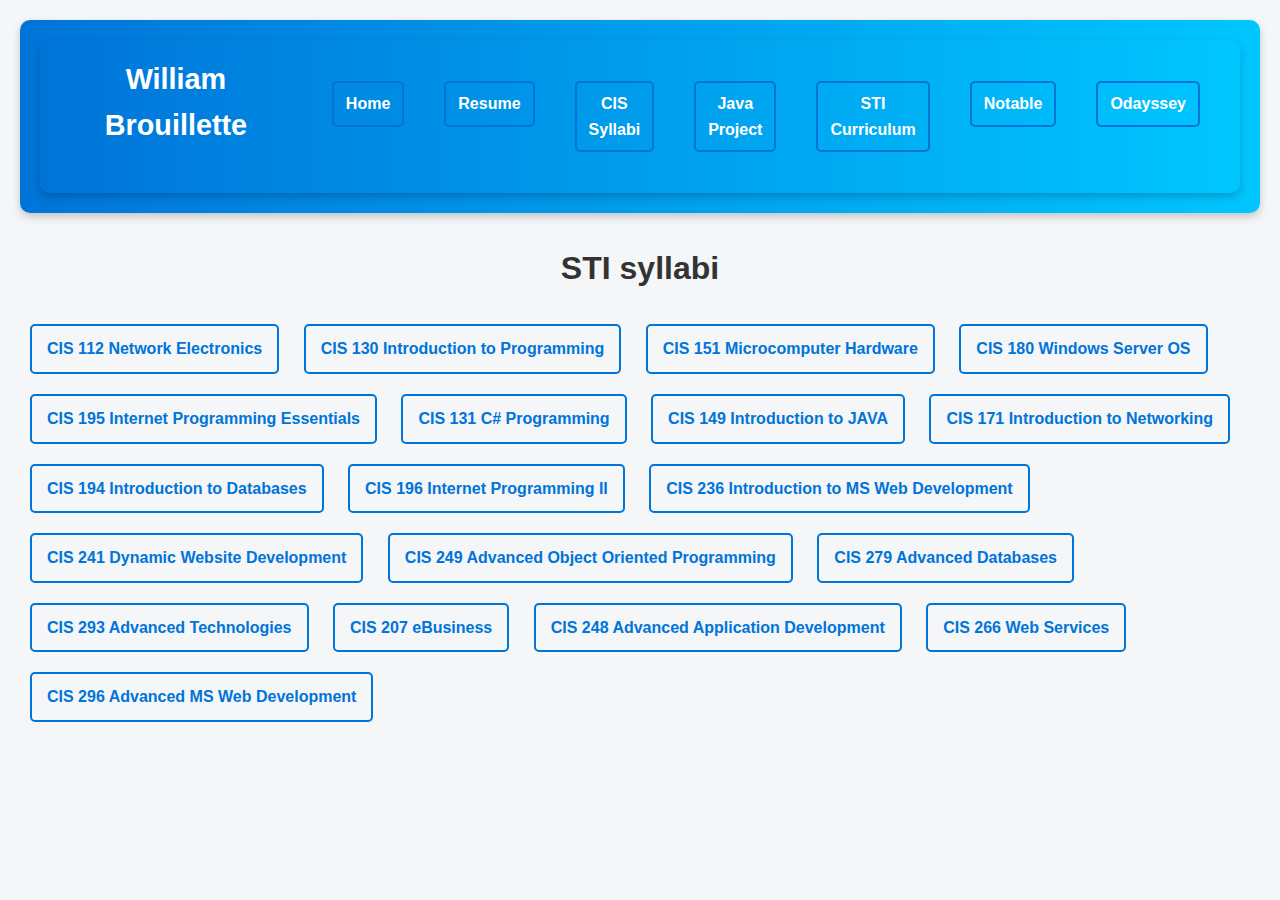
<file: CIS_Syllabi.html>
<link rel="stylesheet" href="style.css">
<Title>CIS Syllabi</Title>
<body>
    <div id="header-container"></div>
    <h1> STI syllabi</h1>
    <a class="button" href="Syllabus/CIS112.pdf">CIS 112  Network Electronics</a>
    <a class="button"href="Syllabus/CIS130.pdf">CIS 130  Introduction to Programming</a>
    <a class="button"href="Syllabus/CIS151.pdf">CIS 151  Microcomputer Hardware</a>
    <a class="button"href="Syllabus/CIS180.pdf">CIS 180  Windows Server OS</a>
    <a class="button"href="Syllabus/CIS195.pdf">CIS 195  Internet Programming Essentials</a>
    <a class="button"href="Syllabus/CIS131.pdf">CIS 131  C# Programming</a>
    <a class="button"href="Syllabus/CIS149.pdf">CIS 149  Introduction to JAVA</a>
    <a class="button"href="Syllabus/CIS171.pdf">CIS 171  Introduction to Networking</a>
    <a class="button"href="Syllabus/CIS194.pdf">CIS 194  Introduction to Databases</a>
    <a class="button"href="Syllabus/CIS196.pdf">CIS 196  Internet Programming II</a>
    <a class="button"href="Syllabus/CIS236.pdf">CIS 236  Introduction to MS Web Development</a>
    <a class="button"href="Syllabus/CIS241.pdf">CIS 241  Dynamic Website Development</a>
    <a class="button"href="Syllabus/CIS249.pdf">CIS 249  Advanced Object Oriented Programming</a>
    <a class="button"href="Syllabus/CIS279.pdf">CIS 279  Advanced Databases</a>
    <a class="button"href="Syllabus/CIS293.pdf">CIS 293  Advanced Technologies</a>
    <a class="button"href="Syllabus/CIS207.pdf">CIS 207  eBusiness</a>
    <a class="button" href="Syllabus/CIS248.pdf">CIS 248  Advanced Application Development</a>
    <a class="button"href="Syllabus/CIS266.pdf">CIS 266  Web Services</a>
    <a class="button"href="Syllabus/CIS296.pdf">CIS 296  Advanced MS Web Development</a>
    <script>
        fetch('_partials/header.html')
        .then(response => response.text())
        .then(data => {
            document.getElementById('header-container').innerHTML = data;
        })
        .catch(error = console.error('error loading the header', error));
    </script>
</body>
</file>
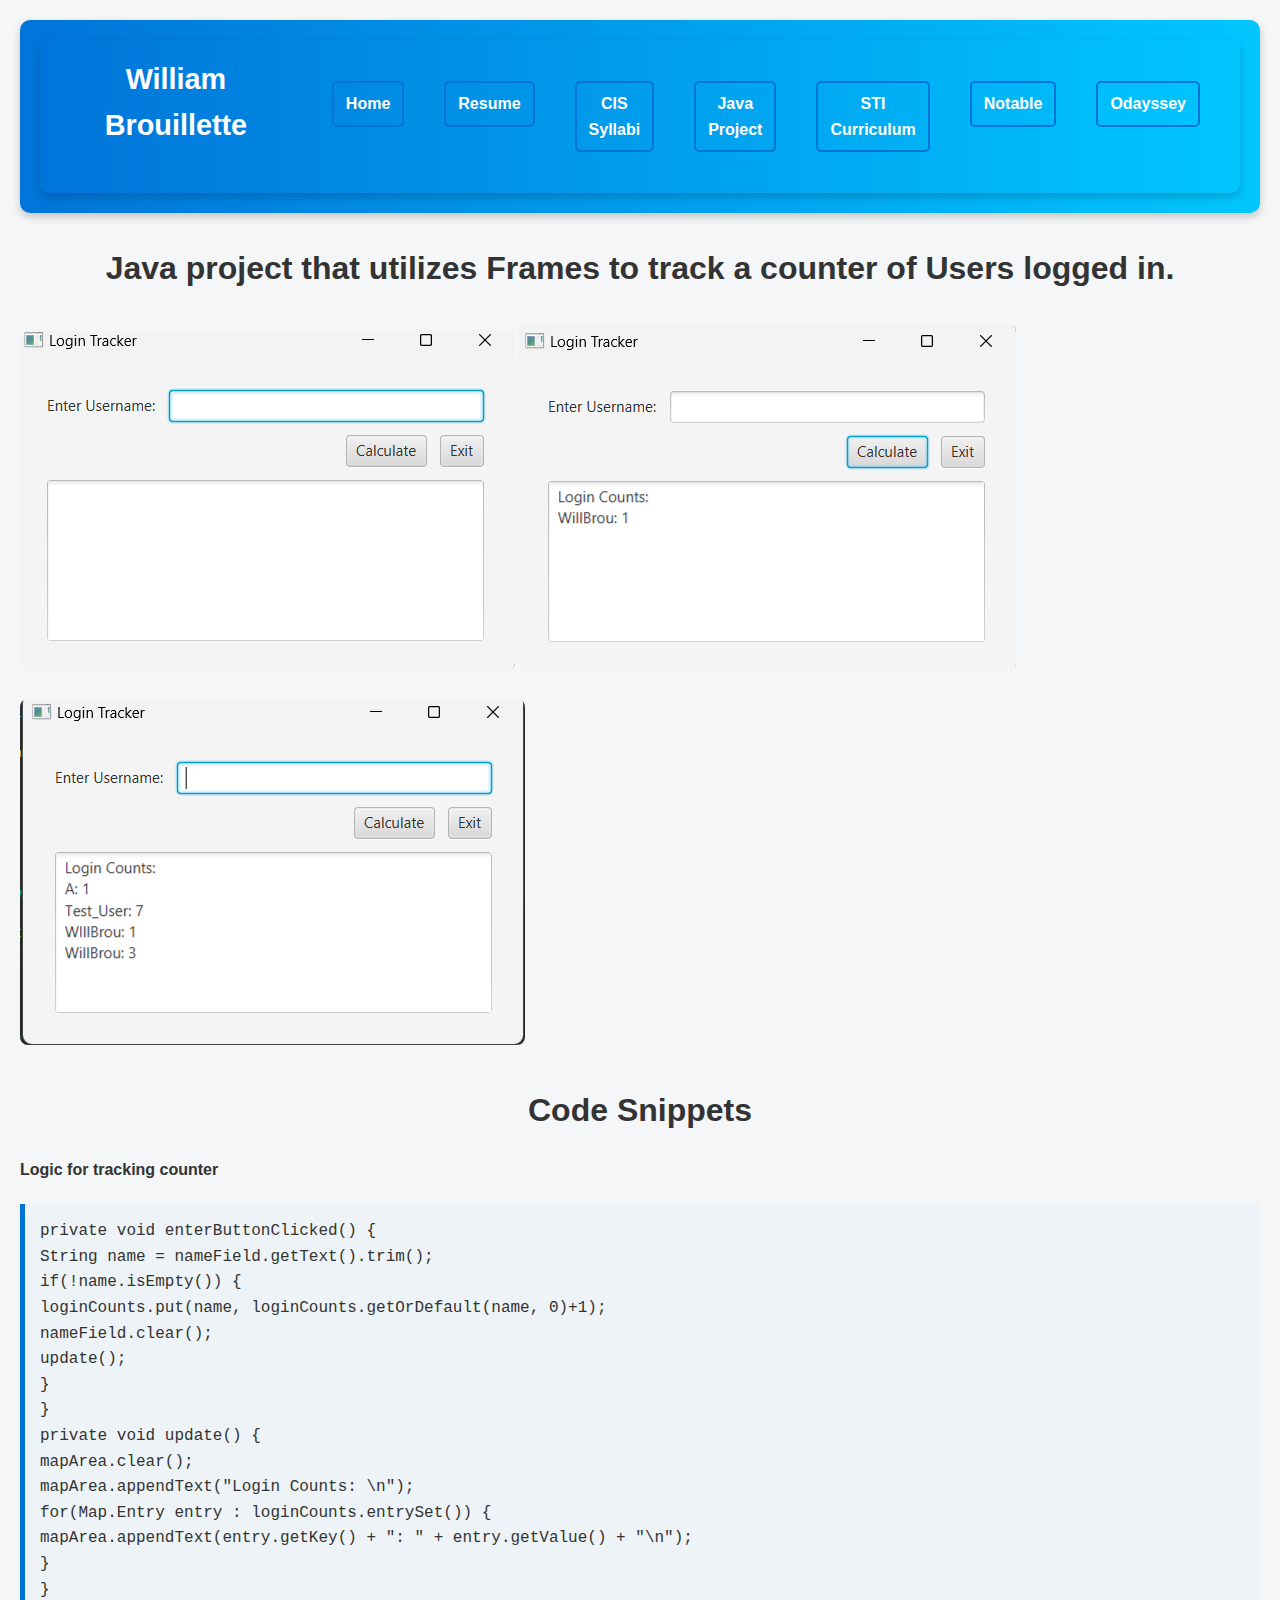
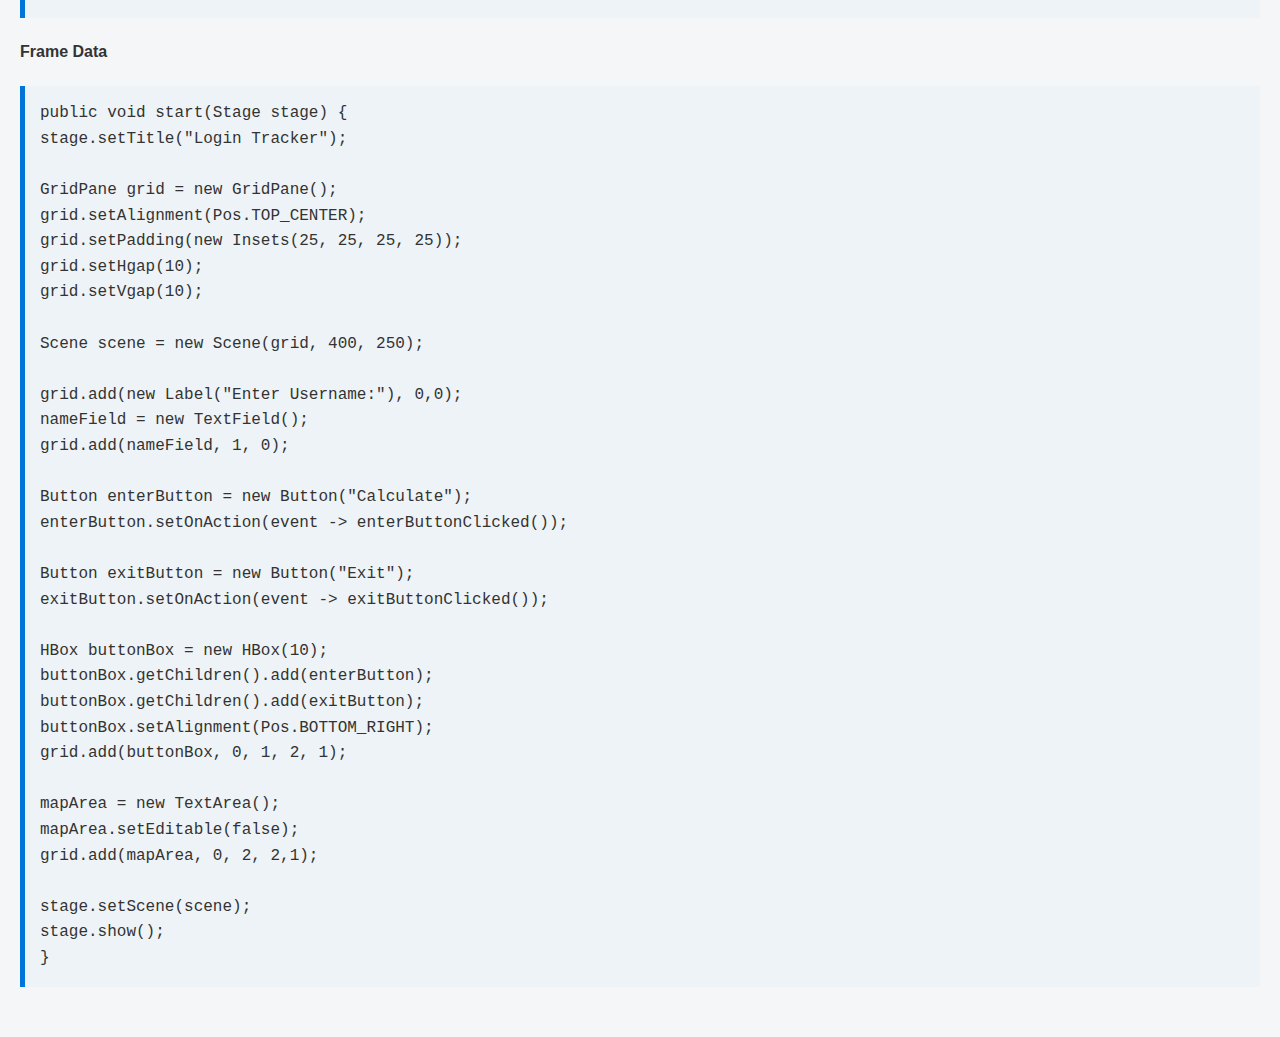
<file: Java.html>
<link rel="stylesheet" href="style.css">
<title>Java Login Tracker</title>
<body>

    <div id="header-container"></div>
    <h1> Java project that utilizes Frames to track a counter of Users logged in.</h1>
    <div>
        <img src="Assets/Java/input.png" alt="input">
        <img src="Assets/Java/single.png" alt="single">
        <img src="Assets/Java/Multiple.png" alt="multiple">
    </div>
    <div>
        <h1>Code Snippets</h1>
        <h4>Logic for tracking counter</h4>
        <blockquote>    private void enterButtonClicked() {  <br>
            String name = nameField.getText().trim();  <br>
            if(!name.isEmpty()) {  <br>
                loginCounts.put(name, loginCounts.getOrDefault(name, 0)+1);  <br>
                nameField.clear();  <br>
                update();  <br>
            }  <br>
        }<br>
        private void update() {<br>
            mapArea.clear();<br>
            mapArea.appendText("Login Counts: \n");<br>
            for(Map.Entry<String, Integer> entry : loginCounts.entrySet()) {<br>
                mapArea.appendText(entry.getKey() + ": " + entry.getValue() + "\n");<br>
            }<br>       
        }</blockquote>
        <h4>Frame Data</h4>
        <blockquote> public void start(Stage stage) {<br>
            stage.setTitle("Login Tracker");<br><br>
            
            GridPane grid = new GridPane();<br>
            grid.setAlignment(Pos.TOP_CENTER);<br>
            grid.setPadding(new Insets(25, 25, 25, 25));<br>
            grid.setHgap(10);<br>
            grid.setVgap(10);<br><br>
            
            Scene scene = new Scene(grid, 400, 250);<br><br>
            
            grid.add(new Label("Enter Username:"), 0,0);<br>
            nameField = new TextField();<br>
            grid.add(nameField, 1, 0);<br><br>
            
            Button enterButton = new Button("Calculate");<br>
            enterButton.setOnAction(event -> enterButtonClicked());<br><br>
            
            Button exitButton = new Button("Exit");<br>
            exitButton.setOnAction(event -> exitButtonClicked());<br><br>
            
            HBox buttonBox = new HBox(10);<br>
            buttonBox.getChildren().add(enterButton);<br>
            buttonBox.getChildren().add(exitButton);<br>
            buttonBox.setAlignment(Pos.BOTTOM_RIGHT);<br>
            grid.add(buttonBox, 0, 1, 2, 1);<br><br>
            
            mapArea = new TextArea();<br>
            mapArea.setEditable(false);<br>
            grid.add(mapArea, 0, 2, 2,1);<br><br>
            
            stage.setScene(scene);<br>
            stage.show();<br>
        }</blockquote>
    </div>

    <script>
        fetch('_partials/header.html')
        .then(response => response.text())
        .then(data => {
            document.getElementById('header-container').innerHTML = data;
        })
        .catch(error = console.error('error loading the header', error));
    </script>
</body>
</file>
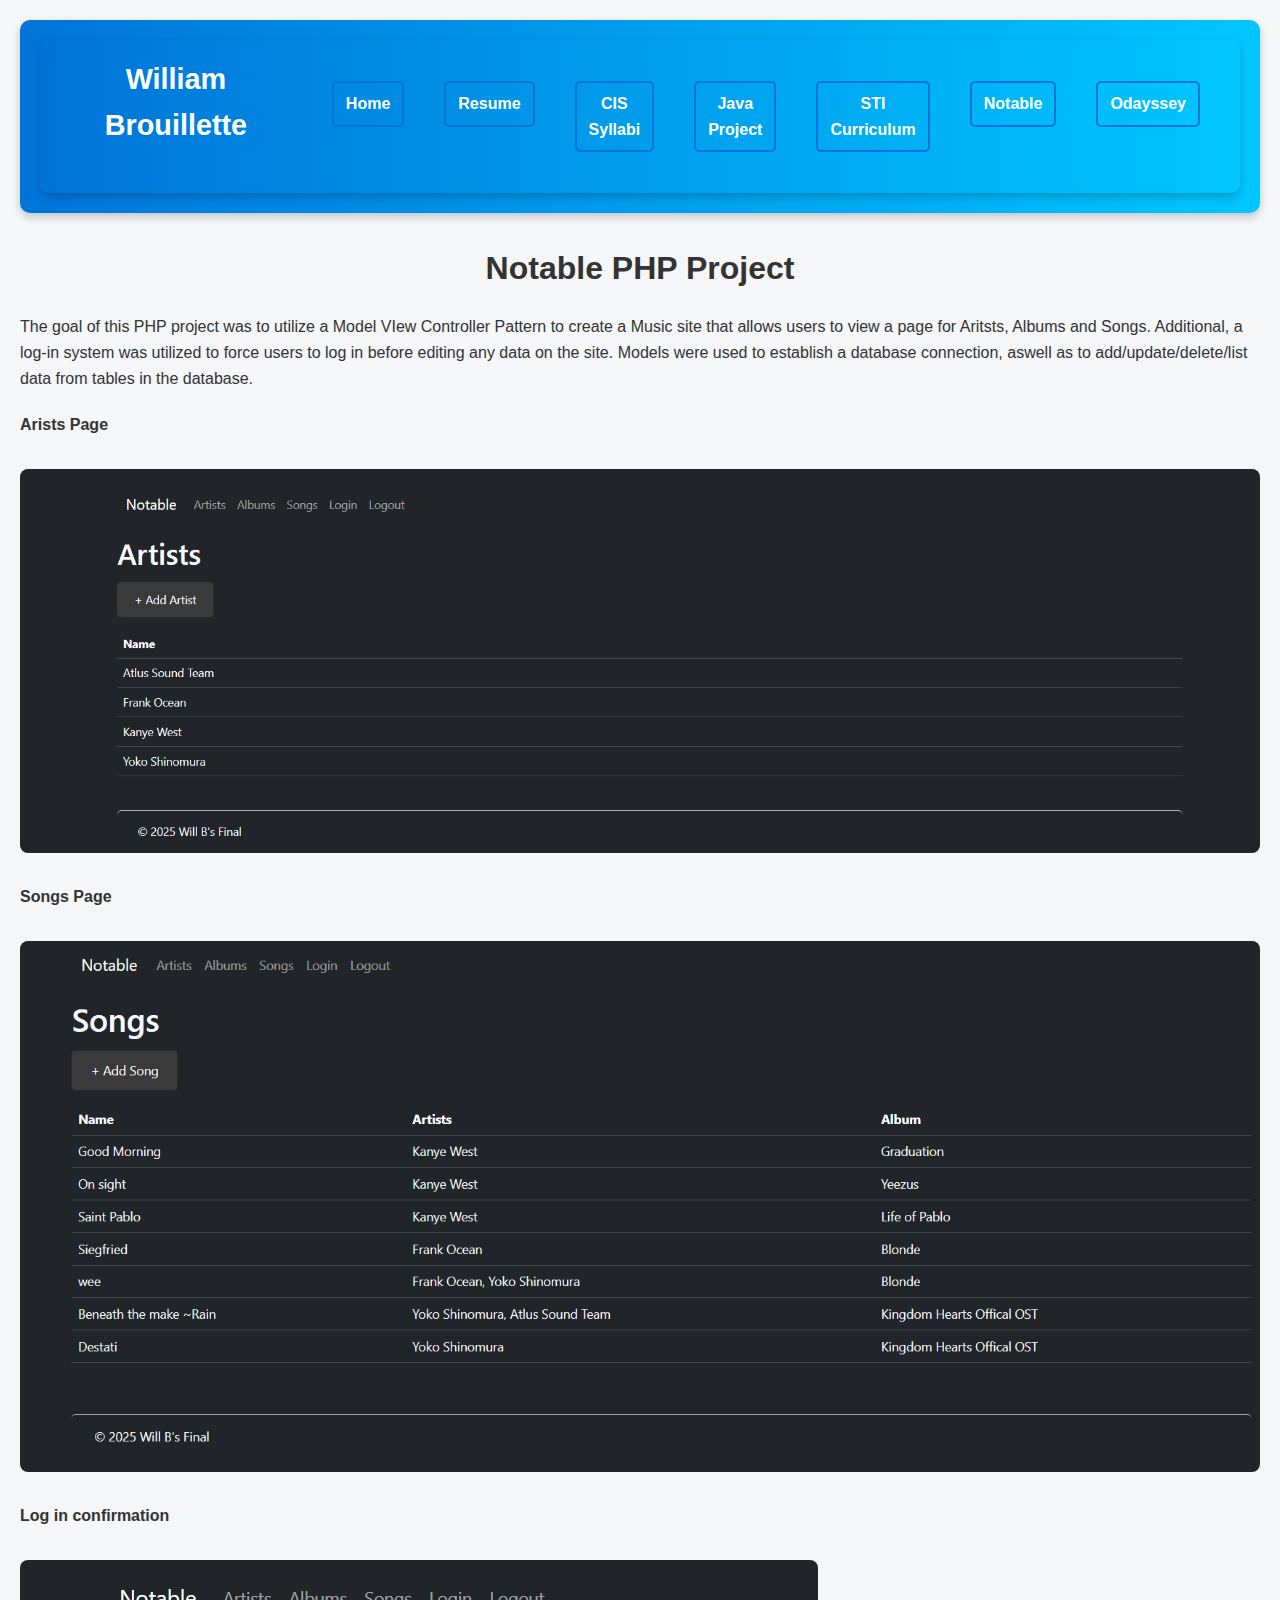
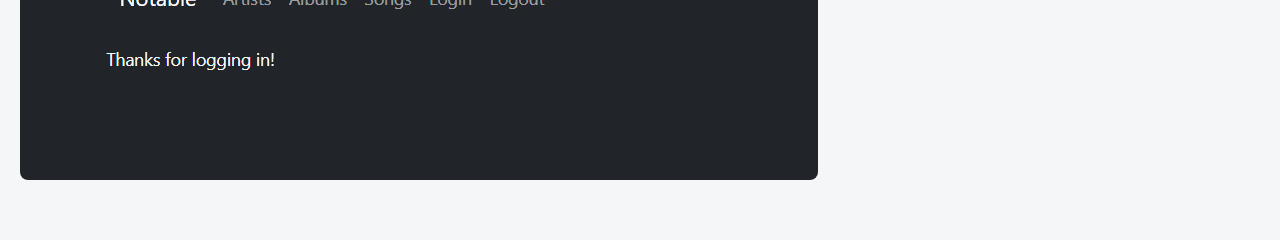
<file: Notable.html>
<link rel="stylesheet" href="style.css">
<title>Notable Site</title>
<header>
    <nav class="navbar">
        <div class="navbar-title">William Brouillette</div>
        <ul class="navbar-links">
            <li><a href="index.html">Home</a></li>
            <li><a href="Assets/WilliamBrouilletteResume.pdf">Resume</a></li>
            <li><a href="CIS_Syllabi.html">CIS Syllabi</a></li>
            <li><a href="Java.html">Java Project</a></li>
            <li><a href="http://catalog.southeasttech.edu/preview_program.php?catoid=17&poid=2004&hl=%22programming%22" target="_blank">STI Curriculum</a></li>
            <li><a href="Notable.html">Notable</a></li>
            <li><a href="Odayssey.html">Odayssey</a></li>
        </ul>
    </nav>
</header>
<body>
<h1>Notable PHP Project</h1>
<p>The goal of this PHP project was to utilize a Model VIew Controller Pattern to create a Music site that allows users to view a page for Aritsts, Albums and Songs. 
    Additional, a log-in system was utilized to force users to log in before editing any data on the site. Models were used to establish a database connection,
aswell as to add/update/delete/list data from tables in the database.</p>
    <div>
        <h4>Arists Page</h4>
        <img src="Assets/Notable/artists.png" alt="artist page">
        <h4>Songs Page</h4>
        <img src="Assets/Notable/songs.png" alt="songs">
        <h4>Log in confirmation</h4>
        <img src="Assets/Notable/logged2in.png" alt="logged in">
    </div>

</body>
</file>
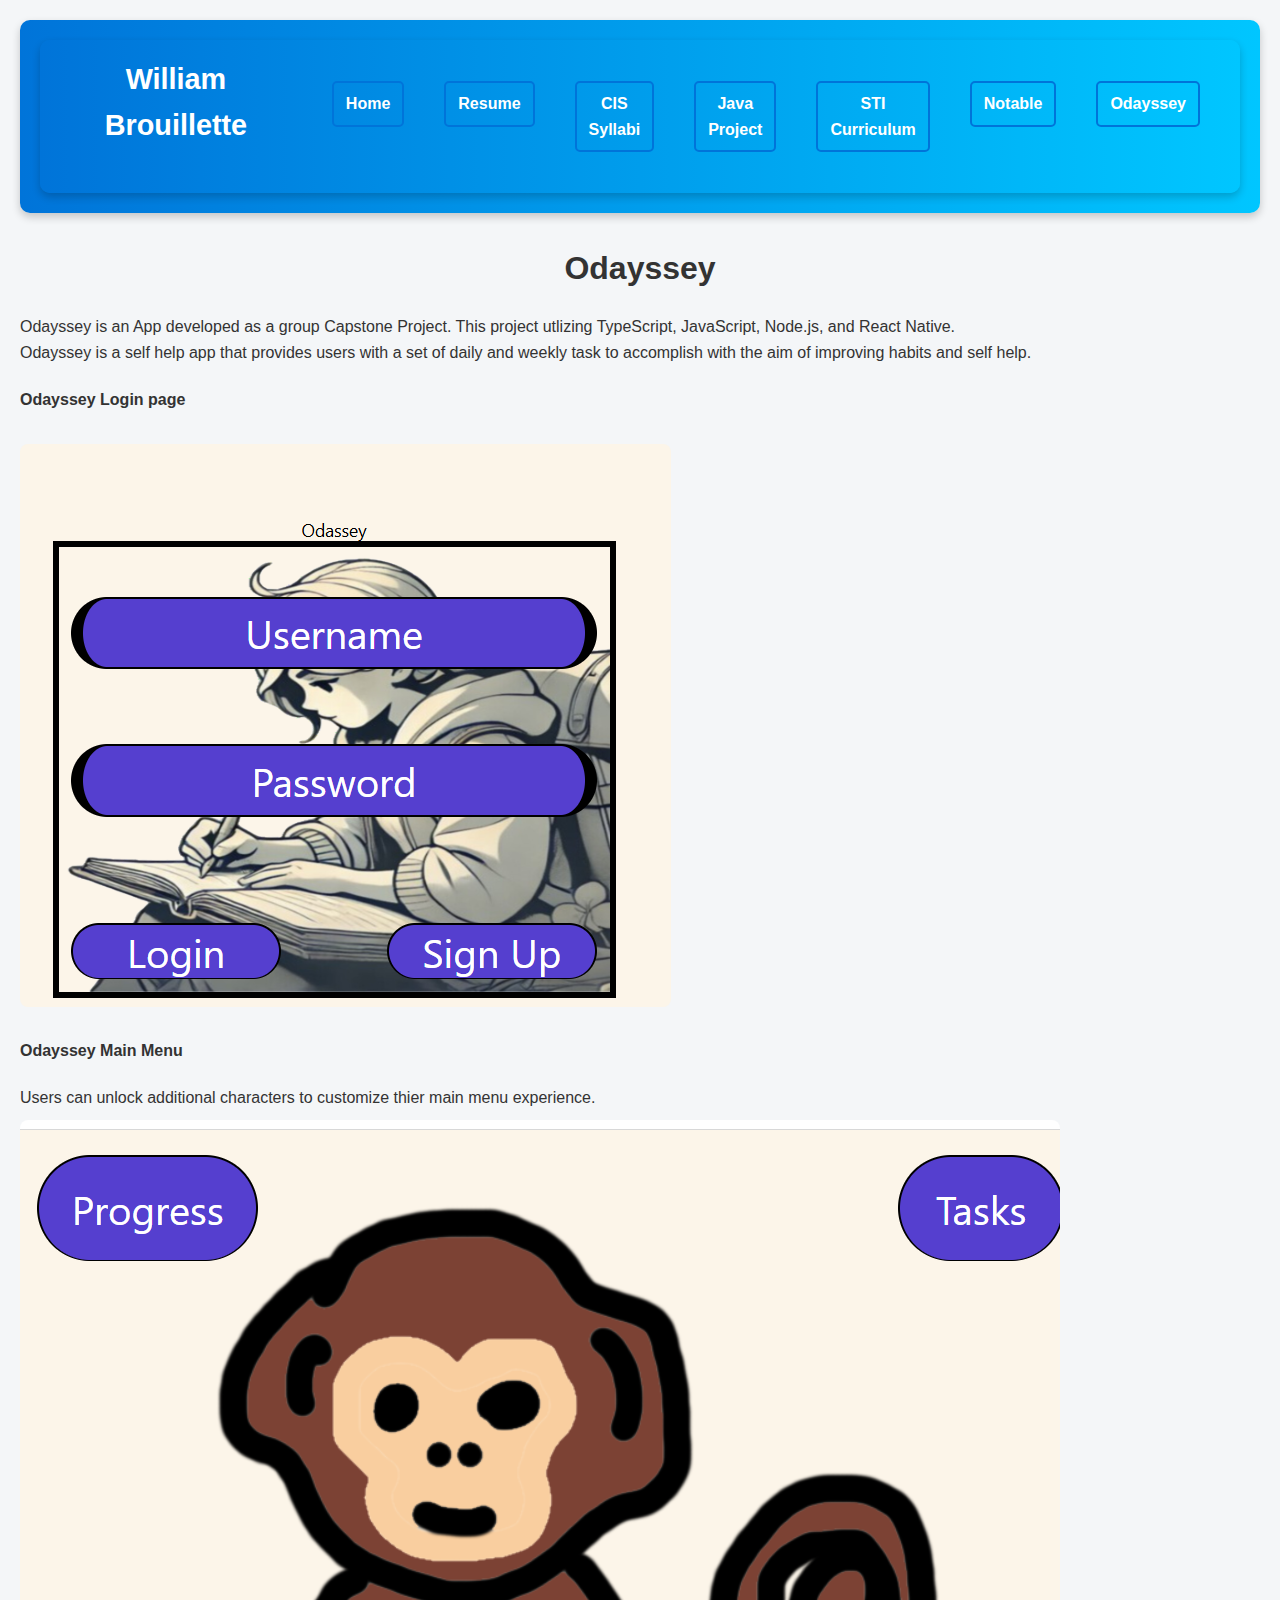
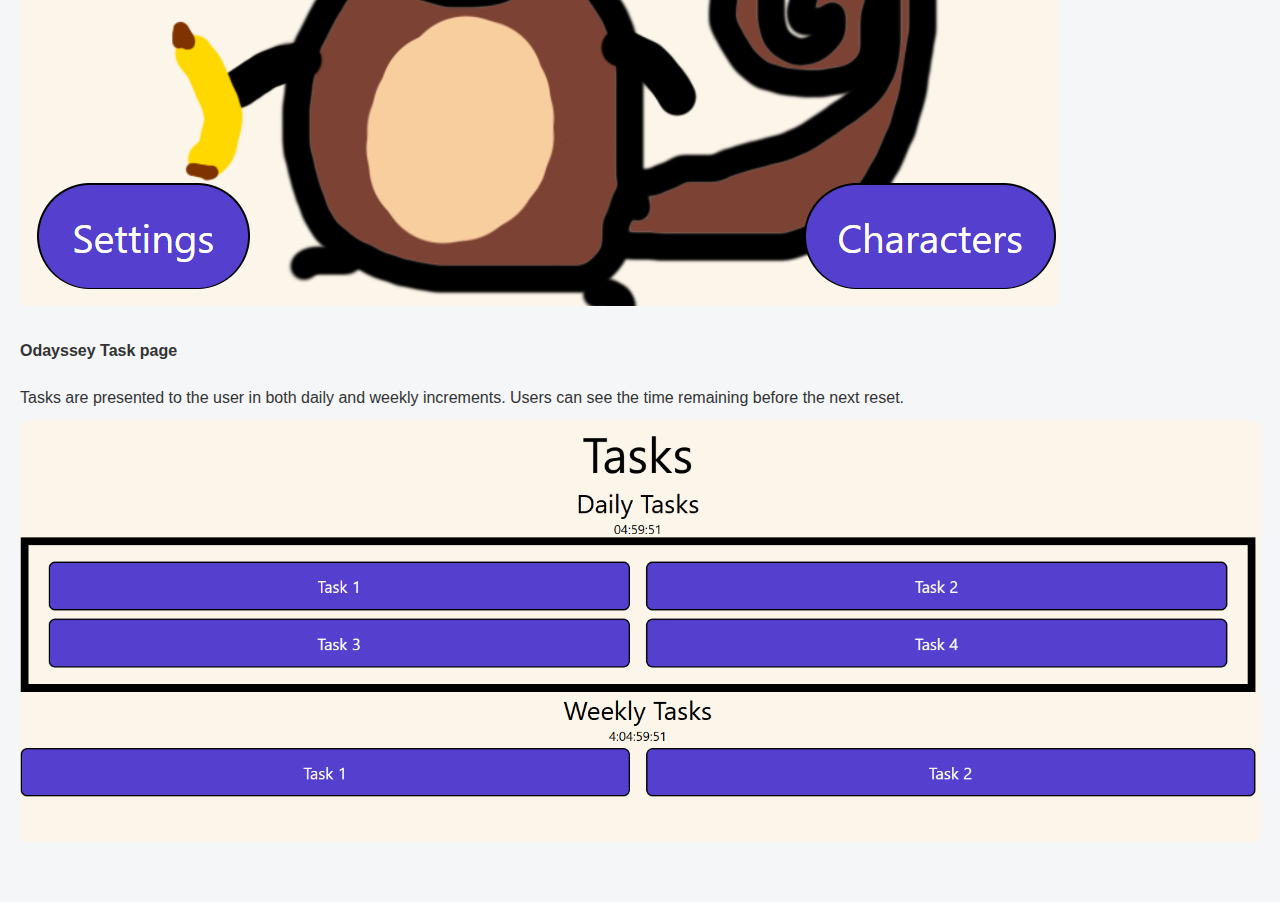
<file: odayssey.html>
<link rel="stylesheet" href="style.css">
<title>Odayssey App</title>
<header>
    <nav class="navbar">
        <div class="navbar-title">William Brouillette</div>
        <ul class="navbar-links">
            <li><a href="index.html">Home</a></li>
            <li><a href="Assets/WilliamBrouilletteResume.pdf">Resume</a></li>
            <li><a href="CIS_Syllabi.html">CIS Syllabi</a></li>
            <li><a href="Java.html">Java Project</a></li>
            <li><a href="http://catalog.southeasttech.edu/preview_program.php?catoid=17&poid=2004&hl=%22programming%22" target="_blank">STI Curriculum</a></li>
            <li><a href="Notable.html">Notable</a></li>
            <li><a href="Odayssey.html">Odayssey</a></li>
        </ul>
    </nav>
</header>
<body>

<h1>Odayssey</h1>
<p>Odayssey is an App developed as a group Capstone Project. This project utlizing TypeScript, JavaScript, Node.js, and React Native.</p>
<p>Odayssey is a self help app that provides users with a set of daily and weekly task to accomplish with the aim of improving 
    habits and self help.</p>

    <div>
        <h4>Odayssey Login page</h4>
        <img src="Assets/odayssey/login.png" alt="login">
        <h4>Odayssey Main Menu</h4>
        <P>Users can unlock additional characters to customize thier main menu experience.</P>
        <img src="Assets/odayssey/main.png" alt="main">
        <h4>Odayssey Task page</h4>
        <P>Tasks are presented to the user in both daily and weekly increments. Users can see the time remaining before the next reset.</P>
        <img src="Assets/odayssey/tasks.png" alt="task page">
    </div>
</body>
</file>
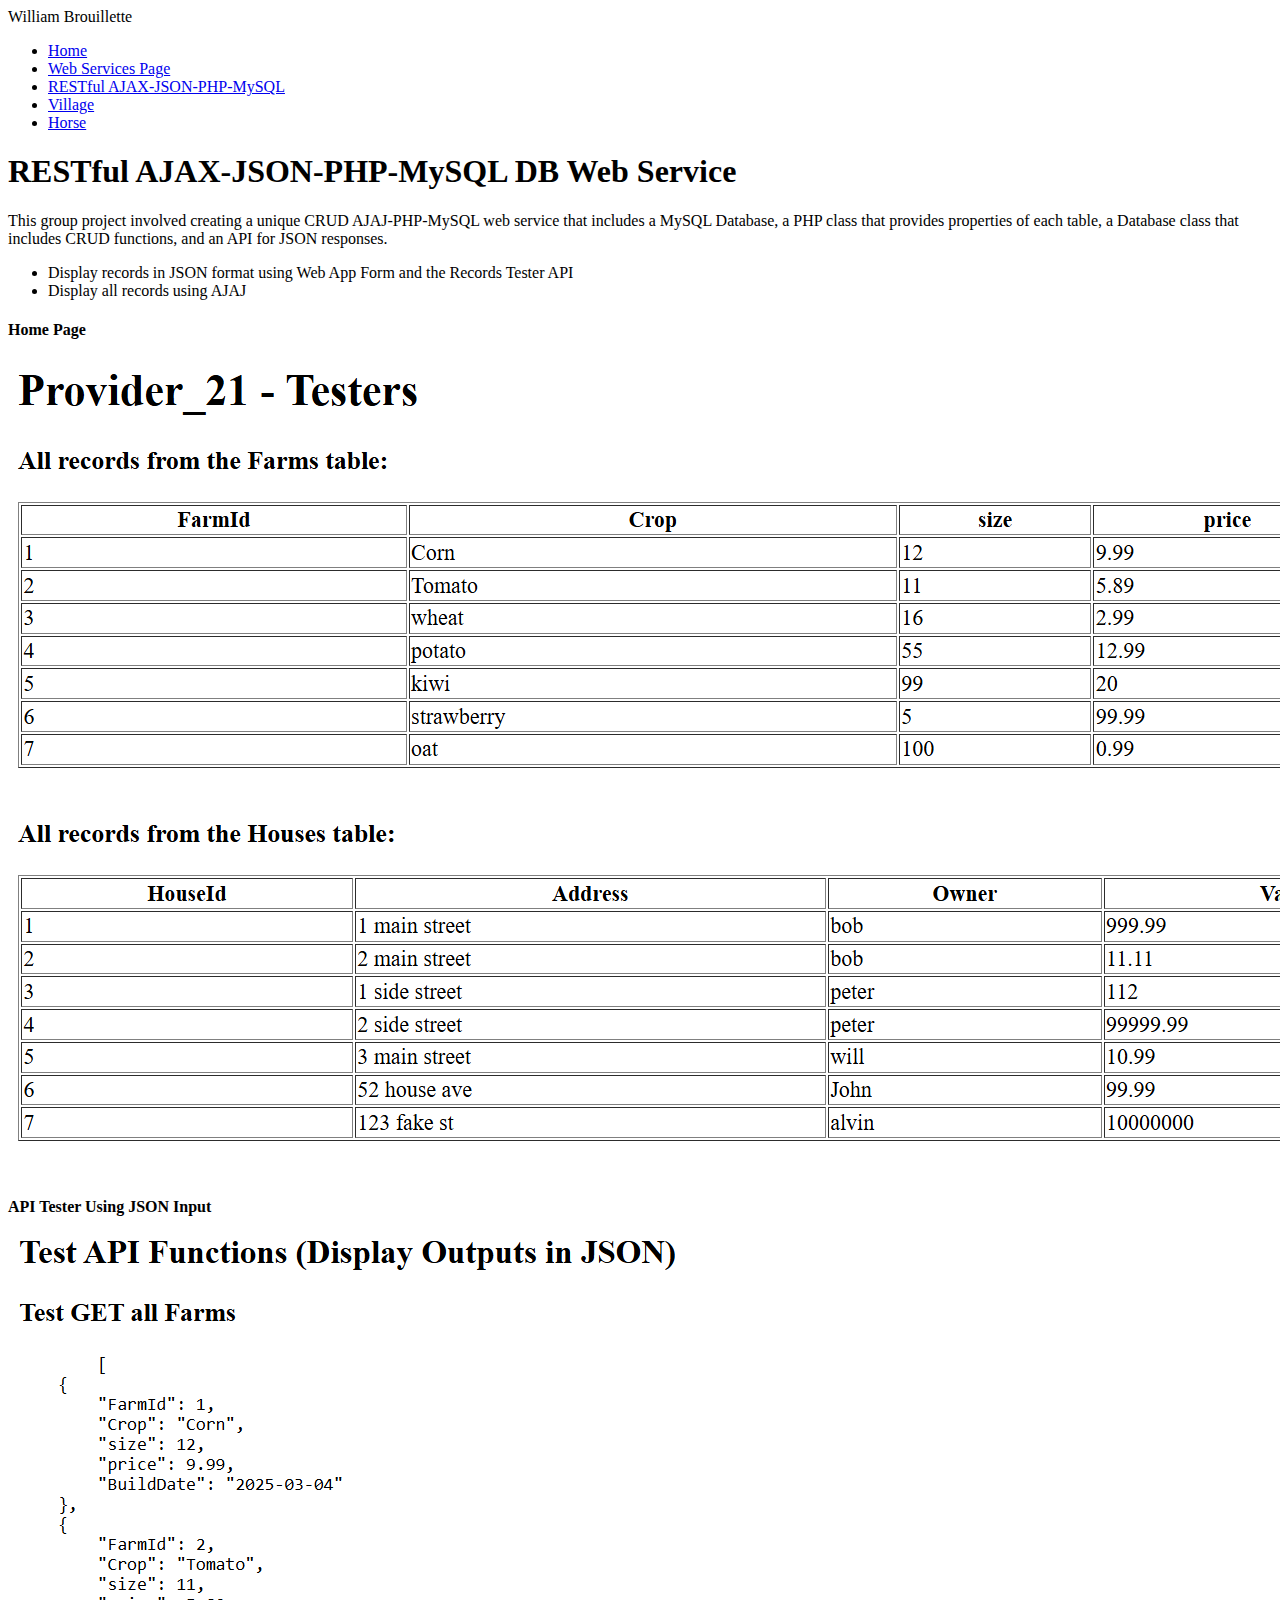
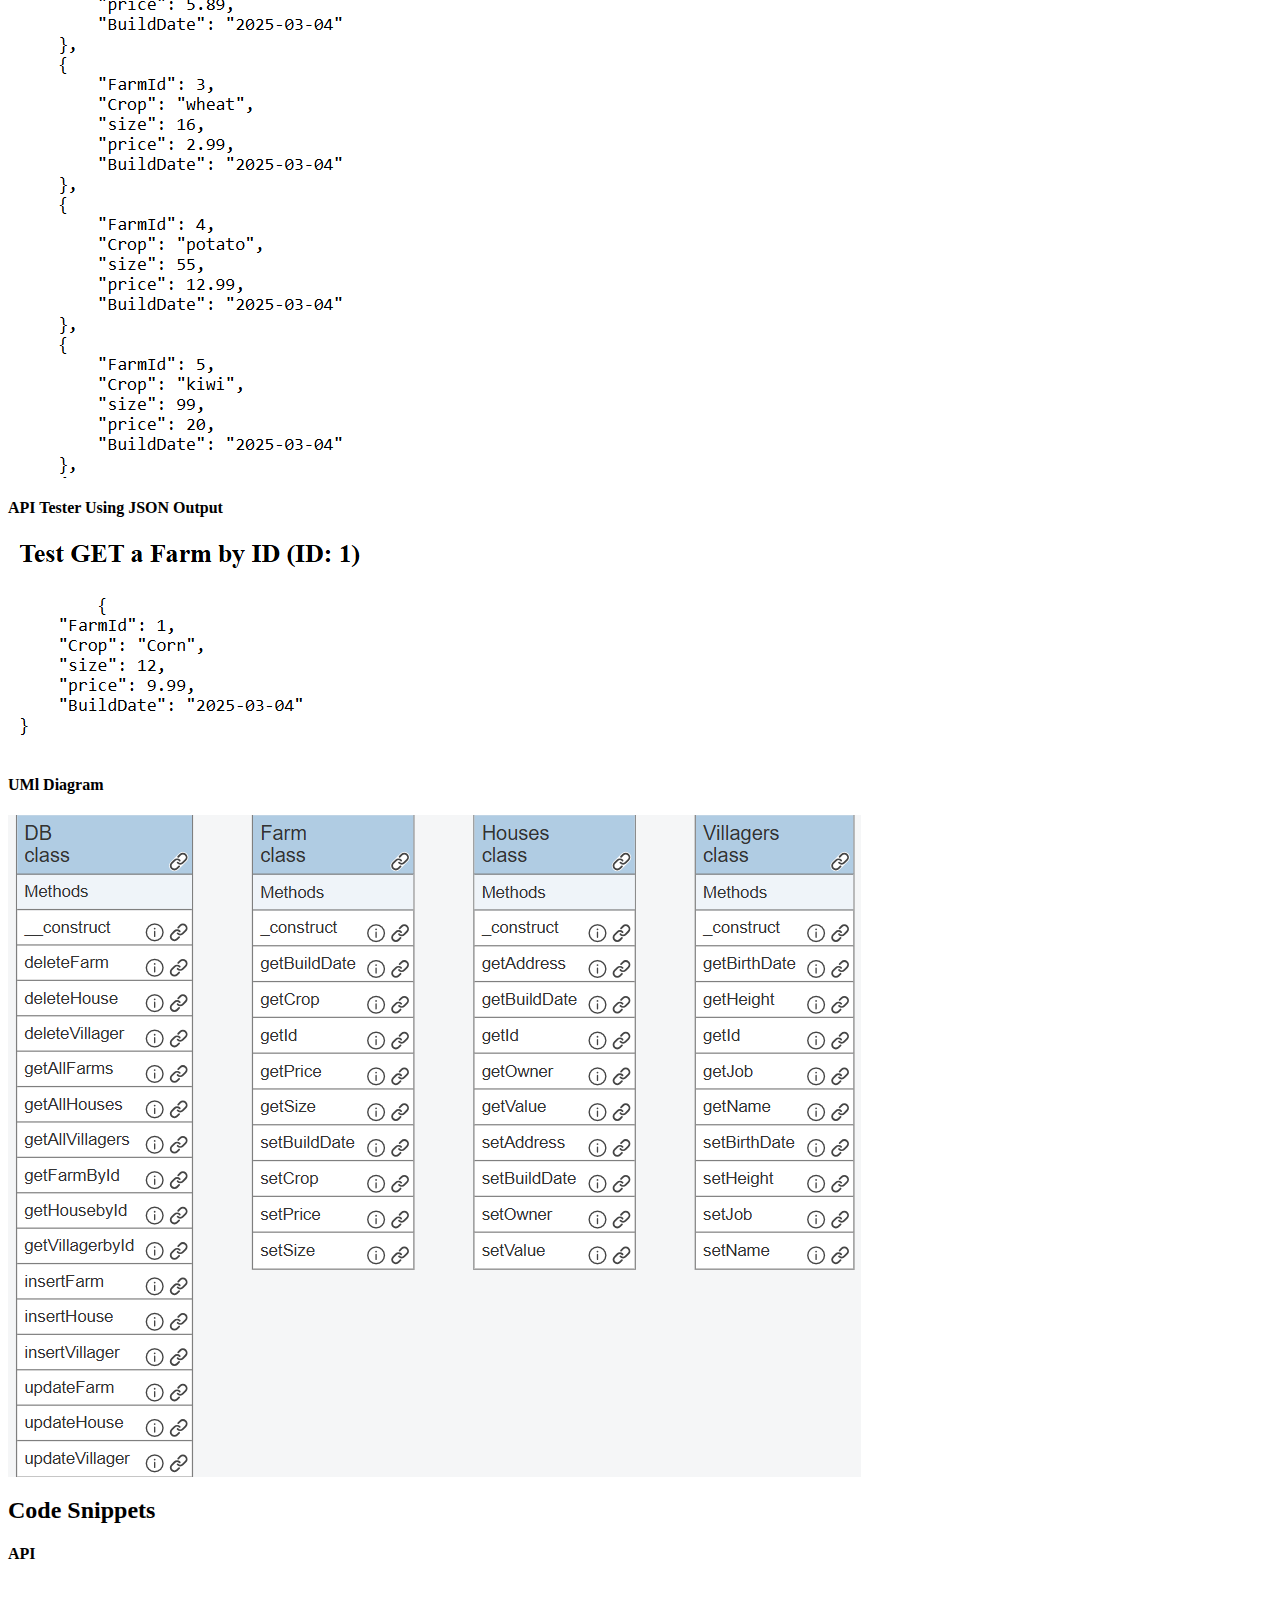
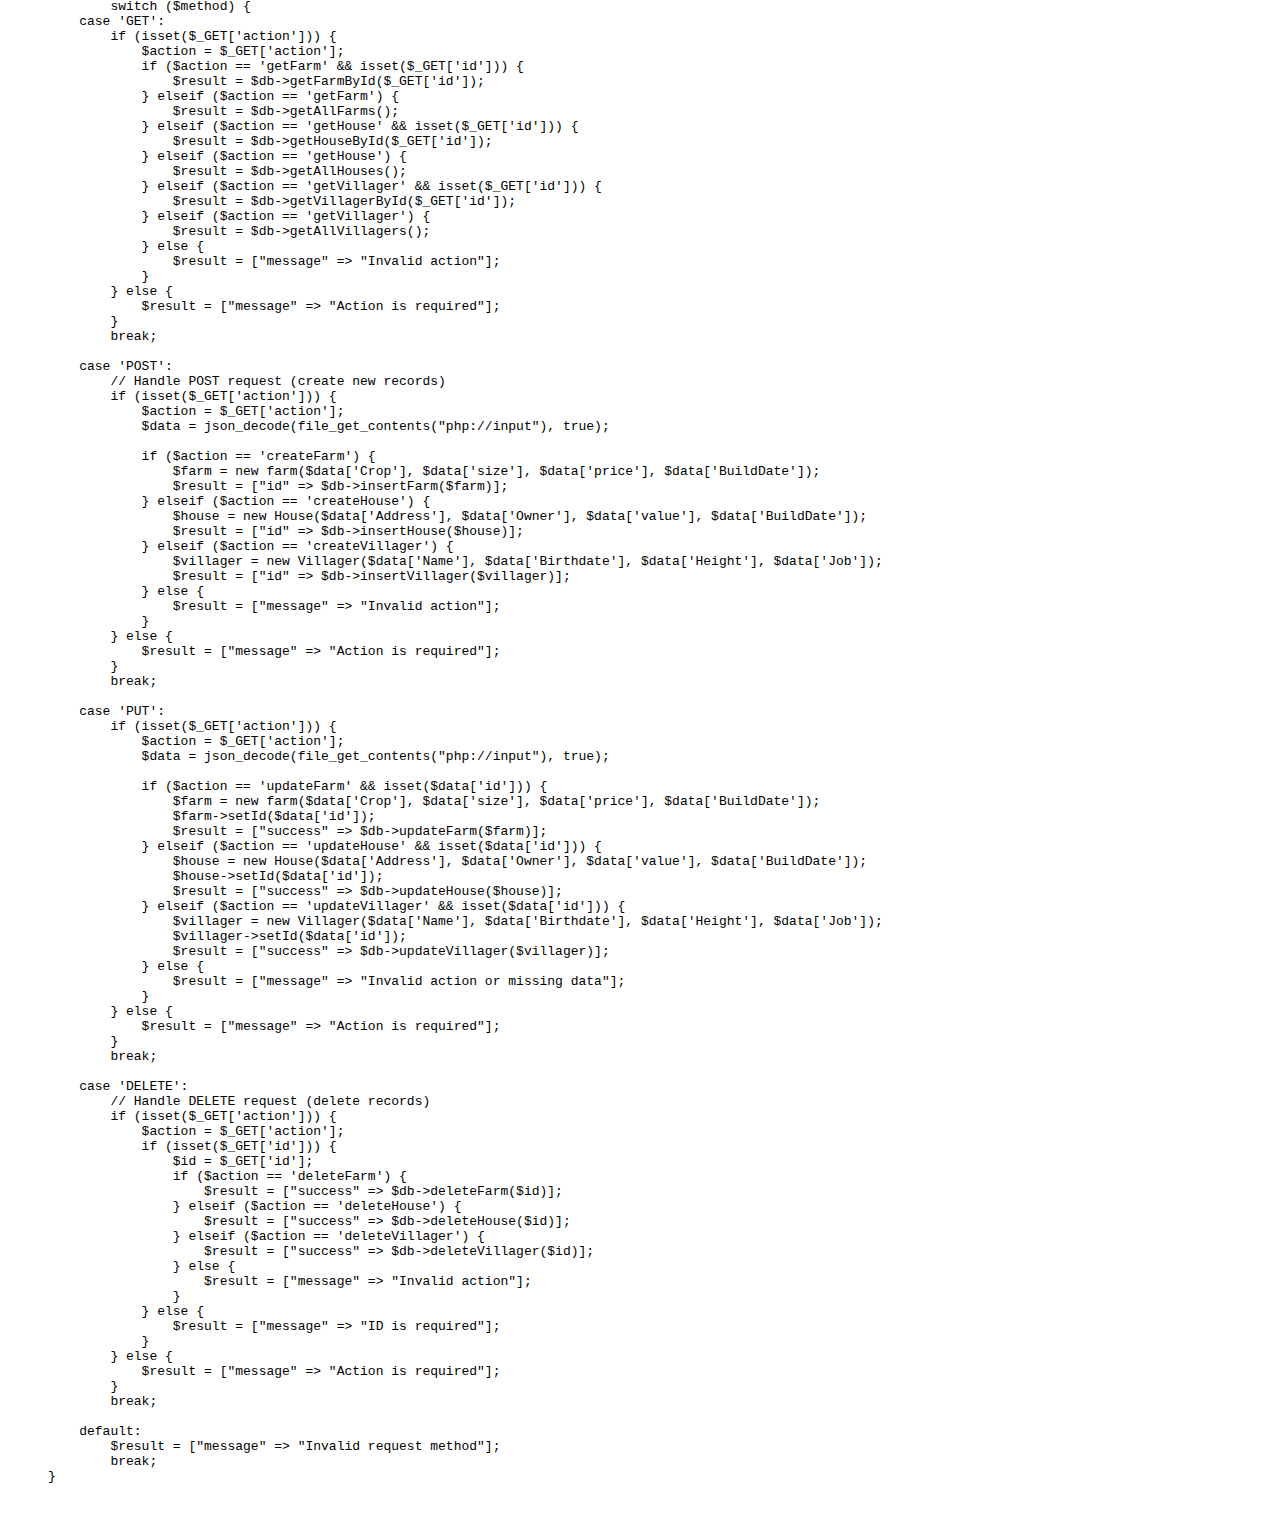
<file: restfulcrud.html>
<header>
    <nav class="navbar">
        <div class="navbar-title">William Brouillette</div>
        <ul class="navbar-links">
            <li><a href="index.html">Home</a></li>
            <li><a href="Webservices.html">Web Services Page</a></li>
            <li><a href="Restful.html">RESTful AJAX-JSON-PHP-MySQL</a></li>
            <li><a href="restfulcrud.html">Village</a></li>
            <li><a href="Horse.html">Horse</a></li>
        </ul>
    </nav>
<body>
<h1>RESTful AJAX-JSON-PHP-MySQL DB Web Service</h1>
<p>This group project involved creating a unique CRUD AJAJ-PHP-MySQL web service that includes
    a MySQL Database, a PHP class that provides properties of each table, a Database class that includes CRUD functions, and an API for JSON responses. </p>
    <ul>
    <li>Display records in JSON format using Web App Form and the Records Tester API</li>
    
    <li>Display all records using AJAJ</li>
    </ul>    
<div>
        <h4>Home Page</h4>
        <img src="Assets/crud/tester1.png" alt="tester">
        <h4>API Tester Using JSON Input</h4>
        <img src="Assets/crud/apiGet.png" alt="get API">
        <h4>API Tester Using JSON Output</h4>
        <img src="Assets/crud/getbyID.png" alt="Get by id">
        <h4>UMl Diagram</h4>
        <img src="Assets/crud/UML_Diagram.png" alt="Get by id">
    </div>
<div>
    <H2>Code Snippets</H2>
    <h4>API</h4>
    <blockquote>
        <xmp>
        switch ($method) {
    case 'GET':
        if (isset($_GET['action'])) {
            $action = $_GET['action'];
            if ($action == 'getFarm' && isset($_GET['id'])) {
                $result = $db->getFarmById($_GET['id']);
            } elseif ($action == 'getFarm') {
                $result = $db->getAllFarms();
            } elseif ($action == 'getHouse' && isset($_GET['id'])) {
                $result = $db->getHouseById($_GET['id']);
            } elseif ($action == 'getHouse') {
                $result = $db->getAllHouses();     
            } elseif ($action == 'getVillager' && isset($_GET['id'])) {
                $result = $db->getVillagerById($_GET['id']);
            } elseif ($action == 'getVillager') {
                $result = $db->getAllVillagers();
            } else {
                $result = ["message" => "Invalid action"];
            }
        } else {
            $result = ["message" => "Action is required"];
        }
        break;

    case 'POST':
        // Handle POST request (create new records)
        if (isset($_GET['action'])) {
            $action = $_GET['action'];
            $data = json_decode(file_get_contents("php://input"), true);
            
            if ($action == 'createFarm') {
                $farm = new farm($data['Crop'], $data['size'], $data['price'], $data['BuildDate']);
                $result = ["id" => $db->insertFarm($farm)];
            } elseif ($action == 'createHouse') {
                $house = new House($data['Address'], $data['Owner'], $data['value'], $data['BuildDate']);
                $result = ["id" => $db->insertHouse($house)];
            } elseif ($action == 'createVillager') {
                $villager = new Villager($data['Name'], $data['Birthdate'], $data['Height'], $data['Job']);
                $result = ["id" => $db->insertVillager($villager)];
            } else {
                $result = ["message" => "Invalid action"];
            }
        } else {
            $result = ["message" => "Action is required"];
        }
        break;

    case 'PUT':
        if (isset($_GET['action'])) {
            $action = $_GET['action'];
            $data = json_decode(file_get_contents("php://input"), true);
            
            if ($action == 'updateFarm' && isset($data['id'])) {
                $farm = new farm($data['Crop'], $data['size'], $data['price'], $data['BuildDate']);
                $farm->setId($data['id']);
                $result = ["success" => $db->updateFarm($farm)];
            } elseif ($action == 'updateHouse' && isset($data['id'])) {
                $house = new House($data['Address'], $data['Owner'], $data['value'], $data['BuildDate']);
                $house->setId($data['id']);
                $result = ["success" => $db->updateHouse($house)];
            } elseif ($action == 'updateVillager' && isset($data['id'])) {
                $villager = new Villager($data['Name'], $data['Birthdate'], $data['Height'], $data['Job']);
                $villager->setId($data['id']);
                $result = ["success" => $db->updateVillager($villager)];
            } else {
                $result = ["message" => "Invalid action or missing data"];
            }
        } else {
            $result = ["message" => "Action is required"];
        }
        break;

    case 'DELETE':
        // Handle DELETE request (delete records)
        if (isset($_GET['action'])) {
            $action = $_GET['action'];
            if (isset($_GET['id'])) {
                $id = $_GET['id'];
                if ($action == 'deleteFarm') {
                    $result = ["success" => $db->deleteFarm($id)];
                } elseif ($action == 'deleteHouse') {
                    $result = ["success" => $db->deleteHouse($id)];
                } elseif ($action == 'deleteVillager') {
                    $result = ["success" => $db->deleteVillager($id)];
                } else {
                    $result = ["message" => "Invalid action"];
                }
            } else {
                $result = ["message" => "ID is required"];
            }
        } else {
            $result = ["message" => "Action is required"];
        }
        break;

    default:
        $result = ["message" => "Invalid request method"];
        break;
}
        </xmp>
    </blockquote>
</div>
<script>
    fetch('webheader.html')
    .then(response => response.text())
    .then(data => {
        document.getElementById('header-container').innerHTML = data;
    })
    .catch(error = console.error('error loading the header', error));
</script>
</body>
</file>
<file: style.css>
/* Reset some basic styles */
body, h1, h2, h3, p, a, blockquote {
    margin: 0;
    padding: 0;
    font-family: 'Segoe UI', Tahoma, Geneva, Verdana, sans-serif;
}

/* General Body Styling */
body {
    background-color: #f4f6f8;
    color: #333;
    line-height: 1.6;
    padding: 20px;
}

/* Header styling */
header {
    background: linear-gradient(90deg, #0074D9, #00C6FF);
    padding: 20px;
    text-align: center;
    margin-bottom: 30px;
    border-radius: 10px;
    box-shadow: 0 4px 8px rgba(0,0,0,0.2);
}

header h1 {
    color: white;
    font-size: 2.5rem;
}

/* Navigation Links */
a {
    display: inline-block;
    margin: 10px;
    text-decoration: none;
    color: #0074D9;
    font-weight: bold;
    padding: 10px 15px;
    border: 2px solid #0074D9;
    border-radius: 5px;
    transition: 0.3s;
}

a:hover {
    background-color: #0074D9;
    color: white;
}

/* Image styling */
img {
    max-width: 100%;
    height: auto;
    border-radius: 8px;
    margin: 10px 0;
}

/* Code snippet styling */
blockquote {
    background-color: #eef3f7;
    border-left: 5px solid #0074D9;
    padding: 15px;
    margin: 20px 0;
    font-family: 'Courier New', Courier, monospace;
    overflow-x: auto;
}

/* Headings inside body */
body h1 {
    margin-bottom: 20px;
    font-size: 2rem;
    text-align: center;
}

/* Div styling (for code/image sections) */
div {
    margin-bottom: 30px;
}

/* Text area inside Java project page */
textarea {
    width: 100%;
    min-height: 150px;
    padding: 10px;
    font-family: 'Courier New', Courier, monospace;
    border: 1px solid #ccc;
    border-radius: 5px;
    resize: vertical;
}

.navbar {
    display: flex;
    justify-content: space-between;
    align-items: center;
    background: linear-gradient(90deg, #0074D9, #00C6FF);
    padding: 15px 30px;
    border-radius: 10px;
    box-shadow: 0 4px 8px rgba(0,0,0,0.2);
}

.navbar-title {
    font-size: 1.8rem;
    color: white;
    font-weight: bold;
}

.navbar-links {
    list-style: none;
    display: flex;
    gap: 20px;
}

.navbar-links li {
    display: inline;
}

.navbar-links a {
    color: white;
    text-decoration: none;
    font-weight: bold;
    padding: 8px 12px;
    border-radius: 5px;
    transition: background-color 0.3s ease;
}

.navbar-links a:hover {
    background-color: rgba(255, 255, 255, 0.2);
}
</file>
